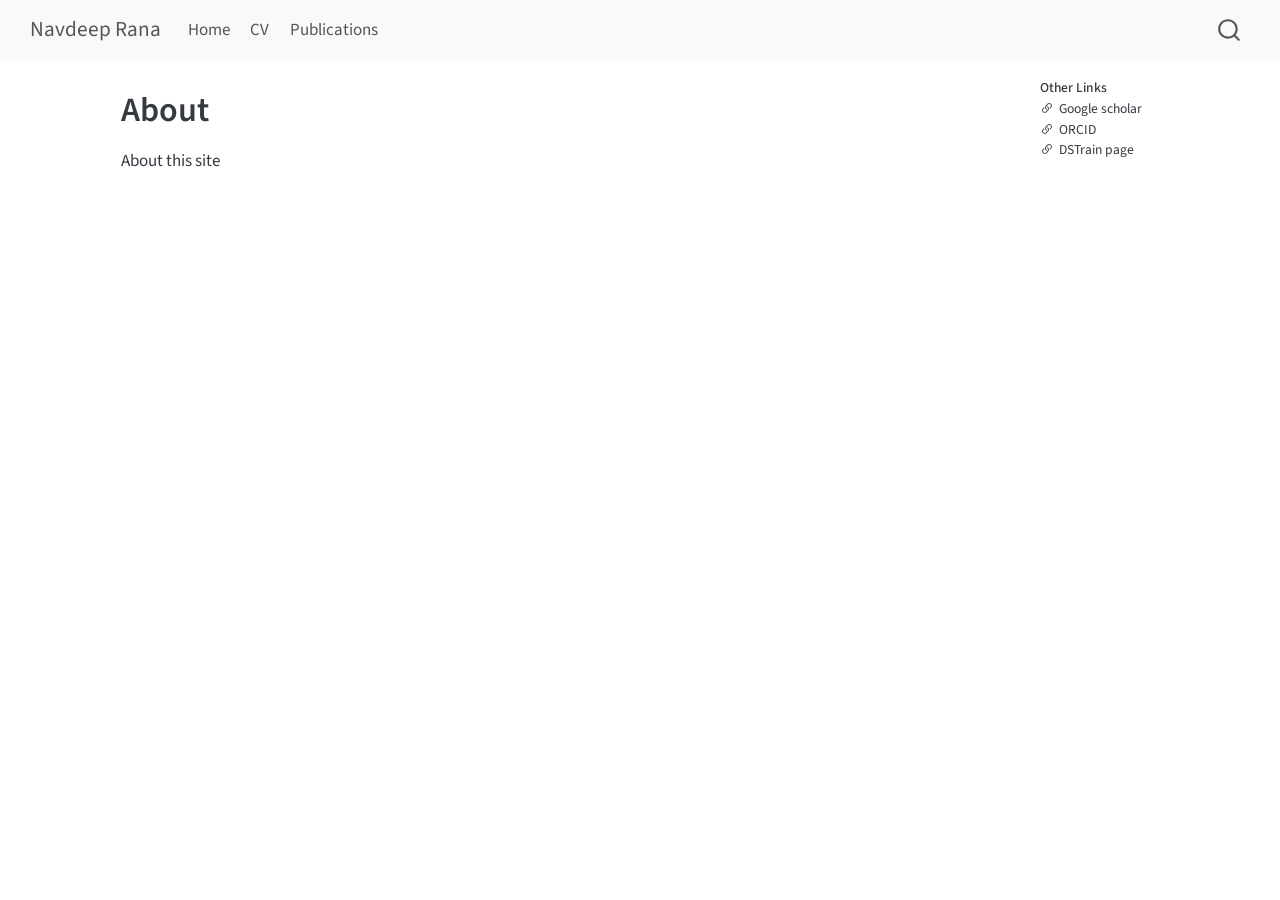
<file: about.html>
<!DOCTYPE html>
<html xmlns="http://www.w3.org/1999/xhtml" lang="en" xml:lang="en"><head>

<meta charset="utf-8">
<meta name="generator" content="quarto-1.9.37">

<meta name="viewport" content="width=device-width, initial-scale=1.0, user-scalable=yes">


<title>About – Navdeep Rana</title>
<style>
/* Default styles provided by pandoc.
** See https://pandoc.org/MANUAL.html#variables-for-html for config info.
*/
code{white-space: pre-wrap;}
span.smallcaps{font-variant: small-caps;}
div.columns{display: flex; gap: min(4vw, 1.5em);}
div.column{flex: auto; overflow-x: auto;}
div.hanging-indent{margin-left: 1.5em; text-indent: -1.5em;}
ul.task-list{list-style: none;}
ul.task-list li input[type="checkbox"] {
  width: 0.8em;
  margin: 0 0.8em 0.2em -1em; /* quarto-specific, see https://github.com/quarto-dev/quarto-cli/issues/4556 */ 
  vertical-align: middle;
}
</style>


<script src="site_libs/quarto-nav/quarto-nav.js"></script>
<script src="site_libs/quarto-nav/headroom.min.js"></script>
<script src="site_libs/clipboard/clipboard.min.js"></script>
<script src="site_libs/quarto-search/autocomplete.umd.js"></script>
<script src="site_libs/quarto-search/fuse.min.js"></script>
<script src="site_libs/quarto-search/quarto-search.js"></script>
<meta name="quarto:offset" content="./">
<script src="site_libs/quarto-html/quarto.js" type="module"></script>
<script src="site_libs/quarto-html/tabsets/tabsets.js" type="module"></script>
<script src="site_libs/quarto-html/popper.min.js"></script>
<script src="site_libs/quarto-html/tippy.umd.min.js"></script>
<script src="site_libs/quarto-html/anchor.min.js"></script>
<link href="site_libs/quarto-html/tippy.css" rel="stylesheet">
<link href="site_libs/quarto-html/quarto-syntax-highlighting-7f8f88aac4f3542376d5c11b86a4c14d.css" rel="stylesheet" id="quarto-text-highlighting-styles">
<script src="site_libs/bootstrap/bootstrap.min.js"></script>
<link href="site_libs/bootstrap/bootstrap-icons.css" rel="stylesheet">
<link href="site_libs/bootstrap/bootstrap-1cdd5d6473e443cb970a28a90420e2fe.min.css" rel="stylesheet" append-hash="true" id="quarto-bootstrap" data-mode="light">
<script id="quarto-search-options" type="application/json">{
  "location": "navbar",
  "copy-button": false,
  "collapse-after": 3,
  "panel-placement": "end",
  "type": "overlay",
  "limit": 50,
  "keyboard-shortcut": [
    "f",
    "/",
    "s"
  ],
  "show-item-context": false,
  "language": {
    "search-no-results-text": "No results",
    "search-matching-documents-text": "matching documents",
    "search-copy-link-title": "Copy link to search",
    "search-hide-matches-text": "Hide additional matches",
    "search-more-match-text": "more match in this document",
    "search-more-matches-text": "more matches in this document",
    "search-clear-button-title": "Clear",
    "search-text-placeholder": "",
    "search-detached-cancel-button-title": "Cancel",
    "search-submit-button-title": "Submit",
    "search-label": "Search"
  }
}</script>


<link rel="stylesheet" href="styles.css">
</head>

<body class="nav-fixed quarto-light">

<div id="quarto-search-results"></div>
  <header id="quarto-header" class="headroom fixed-top">
    <nav class="navbar navbar-expand-lg " data-bs-theme="dark">
      <div class="navbar-container container-fluid">
      <div class="navbar-brand-container mx-auto">
    <a class="navbar-brand" href="./index.html">
    <span class="navbar-title">Navdeep Rana</span>
    </a>
  </div>
            <div id="quarto-search" class="" title="Search"></div>
          <button class="navbar-toggler" type="button" data-bs-toggle="collapse" data-bs-target="#navbarCollapse" aria-controls="navbarCollapse" role="menu" aria-expanded="false" aria-label="Toggle navigation" onclick="if (window.quartoToggleHeadroom) { window.quartoToggleHeadroom(); }">
  <span class="navbar-toggler-icon"></span>
</button>
          <div class="collapse navbar-collapse" id="navbarCollapse">
            <ul class="navbar-nav navbar-nav-scroll me-auto">
  <li class="nav-item">
    <a class="nav-link" href="./index.html"> 
<span class="menu-text">Home</span></a>
  </li>  
  <li class="nav-item">
    <a class="nav-link" href="./cv.html"> 
<span class="menu-text">CV</span></a>
  </li>  
  <li class="nav-item">
    <a class="nav-link" href="./publications.html"> 
<span class="menu-text">Publications</span></a>
  </li>  
</ul>
          </div> <!-- /navcollapse -->
            <div class="quarto-navbar-tools">
</div>
      </div> <!-- /container-fluid -->
    </nav>
</header>
<!-- content -->
<div id="quarto-content" class="quarto-container page-columns page-rows-contents page-layout-article page-navbar">
<!-- sidebar -->
<!-- margin-sidebar -->
    <div id="quarto-margin-sidebar" class="sidebar margin-sidebar">
        
    <div class="quarto-other-links"><h2>Other Links</h2><ul><li><a href="https://scholar.google.com/citations?user=0kxzpUUAAAAJ"><i class="bi bi-link-45deg"></i>Google scholar</a></li><li><a href="https://orcid.org/0000-0002-4432-3982"><i class="bi bi-link-45deg"></i>ORCID</a></li><li><a href="https://www.uio.no/dscience/english/dstrain/postdoctoral-fellows-call2/navdeep-rana.html"><i class="bi bi-link-45deg"></i>DSTrain page</a></li></ul></div></div>
<!-- main -->
<main class="content" id="quarto-document-content">

<header id="title-block-header" class="quarto-title-block default">
<div class="quarto-title">
<h1 class="title">About</h1>
</div>



<div class="quarto-title-meta">

    
  
    
  </div>
  


</header>


<p>About this site</p>



</main> <!-- /main -->
<script id="quarto-html-after-body" type="application/javascript">
  window.document.addEventListener("DOMContentLoaded", function (event) {
    const icon = "";
    const anchorJS = new window.AnchorJS();
    anchorJS.options = {
      placement: 'right',
      icon: icon
    };
    anchorJS.add('.anchored');
    const isCodeAnnotation = (el) => {
      for (const clz of el.classList) {
        if (clz.startsWith('code-annotation-')) {                     
          return true;
        }
      }
      return false;
    }
    const onCopySuccess = function(e) {
      // button target
      const button = e.trigger;
      // don't keep focus
      button.blur();
      // flash "checked"
      button.classList.add('code-copy-button-checked');
      var currentTitle = button.getAttribute("title");
      button.setAttribute("title", "Copied!");
      let tooltip;
      if (window.bootstrap) {
        button.setAttribute("data-bs-toggle", "tooltip");
        button.setAttribute("data-bs-placement", "left");
        button.setAttribute("data-bs-title", "Copied!");
        tooltip = new bootstrap.Tooltip(button, 
          { trigger: "manual", 
            customClass: "code-copy-button-tooltip",
            offset: [0, -8]});
        tooltip.show();    
      }
      setTimeout(function() {
        if (tooltip) {
          tooltip.hide();
          button.removeAttribute("data-bs-title");
          button.removeAttribute("data-bs-toggle");
          button.removeAttribute("data-bs-placement");
        }
        button.setAttribute("title", currentTitle);
        button.classList.remove('code-copy-button-checked');
      }, 1000);
      // clear code selection
      e.clearSelection();
    }
    const getTextToCopy = function(trigger) {
      const outerScaffold = trigger.parentElement.cloneNode(true);
      const codeEl = outerScaffold.querySelector('code');
      for (const childEl of codeEl.children) {
        if (isCodeAnnotation(childEl)) {
          childEl.remove();
        }
      }
      return codeEl.innerText;
    }
    const clipboard = new window.ClipboardJS('.code-copy-button:not([data-in-quarto-modal])', {
      text: getTextToCopy
    });
    clipboard.on('success', onCopySuccess);
    if (window.document.getElementById('quarto-embedded-source-code-modal')) {
      const clipboardModal = new window.ClipboardJS('.code-copy-button[data-in-quarto-modal]', {
        text: getTextToCopy,
        container: window.document.getElementById('quarto-embedded-source-code-modal')
      });
      clipboardModal.on('success', onCopySuccess);
    }
      var localhostRegex = new RegExp(/^(?:http|https):\/\/localhost\:?[0-9]*\//);
      var mailtoRegex = new RegExp(/^mailto:/);
        var filterRegex = new RegExp("https:\/\/navdeeprana\.github\.io\/");
      var isInternal = (href) => {
          return filterRegex.test(href) || localhostRegex.test(href) || mailtoRegex.test(href);
      }
      // Inspect non-navigation links and adorn them if external
     var links = window.document.querySelectorAll('a[href]:not(.nav-link):not(.navbar-brand):not(.toc-action):not(.sidebar-link):not(.sidebar-item-toggle):not(.pagination-link):not(.no-external):not([aria-hidden]):not(.dropdown-item):not(.quarto-navigation-tool):not(.about-link)');
      for (var i=0; i<links.length; i++) {
        const link = links[i];
        if (!isInternal(link.href)) {
          // undo the damage that might have been done by quarto-nav.js in the case of
          // links that we want to consider external
          if (link.dataset.originalHref !== undefined) {
            link.href = link.dataset.originalHref;
          }
        }
      }
    function tippyHover(el, contentFn, onTriggerFn, onUntriggerFn) {
      const config = {
        allowHTML: true,
        maxWidth: 500,
        delay: 100,
        arrow: false,
        appendTo: function(el) {
            return el.parentElement;
        },
        interactive: true,
        interactiveBorder: 10,
        theme: 'quarto',
        placement: 'bottom-start',
      };
      if (contentFn) {
        config.content = contentFn;
      }
      if (onTriggerFn) {
        config.onTrigger = onTriggerFn;
      }
      if (onUntriggerFn) {
        config.onUntrigger = onUntriggerFn;
      }
      window.tippy(el, config); 
    }
    const noterefs = window.document.querySelectorAll('a[role="doc-noteref"]');
    for (var i=0; i<noterefs.length; i++) {
      const ref = noterefs[i];
      tippyHover(ref, function() {
        // use id or data attribute instead here
        let href = ref.getAttribute('data-footnote-href') || ref.getAttribute('href');
        try { href = new URL(href).hash; } catch {}
        const id = href.replace(/^#\/?/, "");
        const note = window.document.getElementById(id);
        if (note) {
          return note.innerHTML;
        } else {
          return "";
        }
      });
    }
    const xrefs = window.document.querySelectorAll('a.quarto-xref');
    const processXRef = (id, note) => {
      // Strip column container classes
      const stripColumnClz = (el) => {
        el.classList.remove("page-full", "page-columns");
        if (el.children) {
          for (const child of el.children) {
            stripColumnClz(child);
          }
        }
      }
      stripColumnClz(note)
      if (id === null || id.startsWith('sec-')) {
        // Special case sections, only their first couple elements
        const container = document.createElement("div");
        if (note.children && note.children.length > 2) {
          container.appendChild(note.children[0].cloneNode(true));
          for (let i = 1; i < note.children.length; i++) {
            const child = note.children[i];
            if (child.tagName === "P" && child.innerText === "") {
              continue;
            } else {
              container.appendChild(child.cloneNode(true));
              break;
            }
          }
          if (window.Quarto?.typesetMath) {
            window.Quarto.typesetMath(container);
          }
          return container.innerHTML
        } else {
          if (window.Quarto?.typesetMath) {
            window.Quarto.typesetMath(note);
          }
          return note.innerHTML;
        }
      } else {
        // Remove any anchor links if they are present
        const anchorLink = note.querySelector('a.anchorjs-link');
        if (anchorLink) {
          anchorLink.remove();
        }
        if (window.Quarto?.typesetMath) {
          window.Quarto.typesetMath(note);
        }
        if (note.classList.contains("callout")) {
          return note.outerHTML;
        } else {
          return note.innerHTML;
        }
      }
    }
    for (var i=0; i<xrefs.length; i++) {
      const xref = xrefs[i];
      tippyHover(xref, undefined, function(instance) {
        instance.disable();
        let url = xref.getAttribute('href');
        let hash = undefined; 
        if (url.startsWith('#')) {
          hash = url;
        } else {
          try { hash = new URL(url).hash; } catch {}
        }
        if (hash) {
          const id = hash.replace(/^#\/?/, "");
          const note = window.document.getElementById(id);
          if (note !== null) {
            try {
              const html = processXRef(id, note.cloneNode(true));
              instance.setContent(html);
            } finally {
              instance.enable();
              instance.show();
            }
          } else {
            // See if we can fetch this
            fetch(url.split('#')[0])
            .then(res => res.text())
            .then(html => {
              const parser = new DOMParser();
              const htmlDoc = parser.parseFromString(html, "text/html");
              const note = htmlDoc.getElementById(id);
              if (note !== null) {
                const html = processXRef(id, note);
                instance.setContent(html);
              } 
            }).finally(() => {
              instance.enable();
              instance.show();
            });
          }
        } else {
          // See if we can fetch a full url (with no hash to target)
          // This is a special case and we should probably do some content thinning / targeting
          fetch(url)
          .then(res => res.text())
          .then(html => {
            const parser = new DOMParser();
            const htmlDoc = parser.parseFromString(html, "text/html");
            const note = htmlDoc.querySelector('main.content');
            if (note !== null) {
              // This should only happen for chapter cross references
              // (since there is no id in the URL)
              // remove the first header
              if (note.children.length > 0 && note.children[0].tagName === "HEADER") {
                note.children[0].remove();
              }
              const html = processXRef(null, note);
              instance.setContent(html);
            } 
          }).finally(() => {
            instance.enable();
            instance.show();
          });
        }
      }, function(instance) {
      });
    }
        let selectedAnnoteEl;
        const selectorForAnnotation = ( cell, annotation) => {
          let cellAttr = 'data-code-cell="' + cell + '"';
          let lineAttr = 'data-code-annotation="' +  annotation + '"';
          const selector = 'span[' + cellAttr + '][' + lineAttr + ']';
          return selector;
        }
        const selectCodeLines = (annoteEl) => {
          const doc = window.document;
          const targetCell = annoteEl.getAttribute("data-target-cell");
          const targetAnnotation = annoteEl.getAttribute("data-target-annotation");
          const annoteSpan = window.document.querySelector(selectorForAnnotation(targetCell, targetAnnotation));
          const lines = annoteSpan.getAttribute("data-code-lines").split(",");
          const lineIds = lines.map((line) => {
            return targetCell + "-" + line;
          })
          let top = null;
          let height = null;
          let parent = null;
          if (lineIds.length > 0) {
              //compute the position of the single el (top and bottom and make a div)
              const el = window.document.getElementById(lineIds[0]);
              top = el.offsetTop;
              height = el.offsetHeight;
              parent = el.parentElement.parentElement;
            if (lineIds.length > 1) {
              const lastEl = window.document.getElementById(lineIds[lineIds.length - 1]);
              const bottom = lastEl.offsetTop + lastEl.offsetHeight;
              height = bottom - top;
            }
            if (top !== null && height !== null && parent !== null) {
              // cook up a div (if necessary) and position it 
              let div = window.document.getElementById("code-annotation-line-highlight");
              if (div === null) {
                div = window.document.createElement("div");
                div.setAttribute("id", "code-annotation-line-highlight");
                div.style.position = 'absolute';
                parent.appendChild(div);
              }
              div.style.top = top - 2 + "px";
              div.style.height = height + 4 + "px";
              div.style.left = 0;
              let gutterDiv = window.document.getElementById("code-annotation-line-highlight-gutter");
              if (gutterDiv === null) {
                gutterDiv = window.document.createElement("div");
                gutterDiv.setAttribute("id", "code-annotation-line-highlight-gutter");
                gutterDiv.style.position = 'absolute';
                const codeCell = window.document.getElementById(targetCell);
                const gutter = codeCell.querySelector('.code-annotation-gutter');
                gutter.appendChild(gutterDiv);
              }
              gutterDiv.style.top = top - 2 + "px";
              gutterDiv.style.height = height + 4 + "px";
            }
            selectedAnnoteEl = annoteEl;
          }
        };
        const unselectCodeLines = () => {
          const elementsIds = ["code-annotation-line-highlight", "code-annotation-line-highlight-gutter"];
          elementsIds.forEach((elId) => {
            const div = window.document.getElementById(elId);
            if (div) {
              div.remove();
            }
          });
          selectedAnnoteEl = undefined;
        };
          // Handle positioning of the toggle
      window.addEventListener(
        "resize",
        throttle(() => {
          elRect = undefined;
          if (selectedAnnoteEl) {
            selectCodeLines(selectedAnnoteEl);
          }
        }, 10)
      );
      function throttle(fn, ms) {
      let throttle = false;
      let timer;
        return (...args) => {
          if(!throttle) { // first call gets through
              fn.apply(this, args);
              throttle = true;
          } else { // all the others get throttled
              if(timer) clearTimeout(timer); // cancel #2
              timer = setTimeout(() => {
                fn.apply(this, args);
                timer = throttle = false;
              }, ms);
          }
        };
      }
        // Attach click handler to the DT
        const annoteDls = window.document.querySelectorAll('dt[data-target-cell]');
        for (const annoteDlNode of annoteDls) {
          annoteDlNode.addEventListener('click', (event) => {
            const clickedEl = event.target;
            if (clickedEl !== selectedAnnoteEl) {
              unselectCodeLines();
              const activeEl = window.document.querySelector('dt[data-target-cell].code-annotation-active');
              if (activeEl) {
                activeEl.classList.remove('code-annotation-active');
              }
              selectCodeLines(clickedEl);
              clickedEl.classList.add('code-annotation-active');
            } else {
              // Unselect the line
              unselectCodeLines();
              clickedEl.classList.remove('code-annotation-active');
            }
          });
        }
    const findCites = (el) => {
      const parentEl = el.parentElement;
      if (parentEl) {
        const cites = parentEl.dataset.cites;
        if (cites) {
          return {
            el,
            cites: cites.split(' ')
          };
        } else {
          return findCites(el.parentElement)
        }
      } else {
        return undefined;
      }
    };
    var bibliorefs = window.document.querySelectorAll('a[role="doc-biblioref"]');
    for (var i=0; i<bibliorefs.length; i++) {
      const ref = bibliorefs[i];
      const citeInfo = findCites(ref);
      if (citeInfo) {
        tippyHover(citeInfo.el, function() {
          var popup = window.document.createElement('div');
          citeInfo.cites.forEach(function(cite) {
            var citeDiv = window.document.createElement('div');
            citeDiv.classList.add('hanging-indent');
            citeDiv.classList.add('csl-entry');
            var biblioDiv = window.document.getElementById('ref-' + cite);
            if (biblioDiv) {
              citeDiv.innerHTML = biblioDiv.innerHTML;
            }
            popup.appendChild(citeDiv);
          });
          return popup.innerHTML;
        });
      }
    }
  });
  </script>
</div> <!-- /content -->




</body></html>
</file>
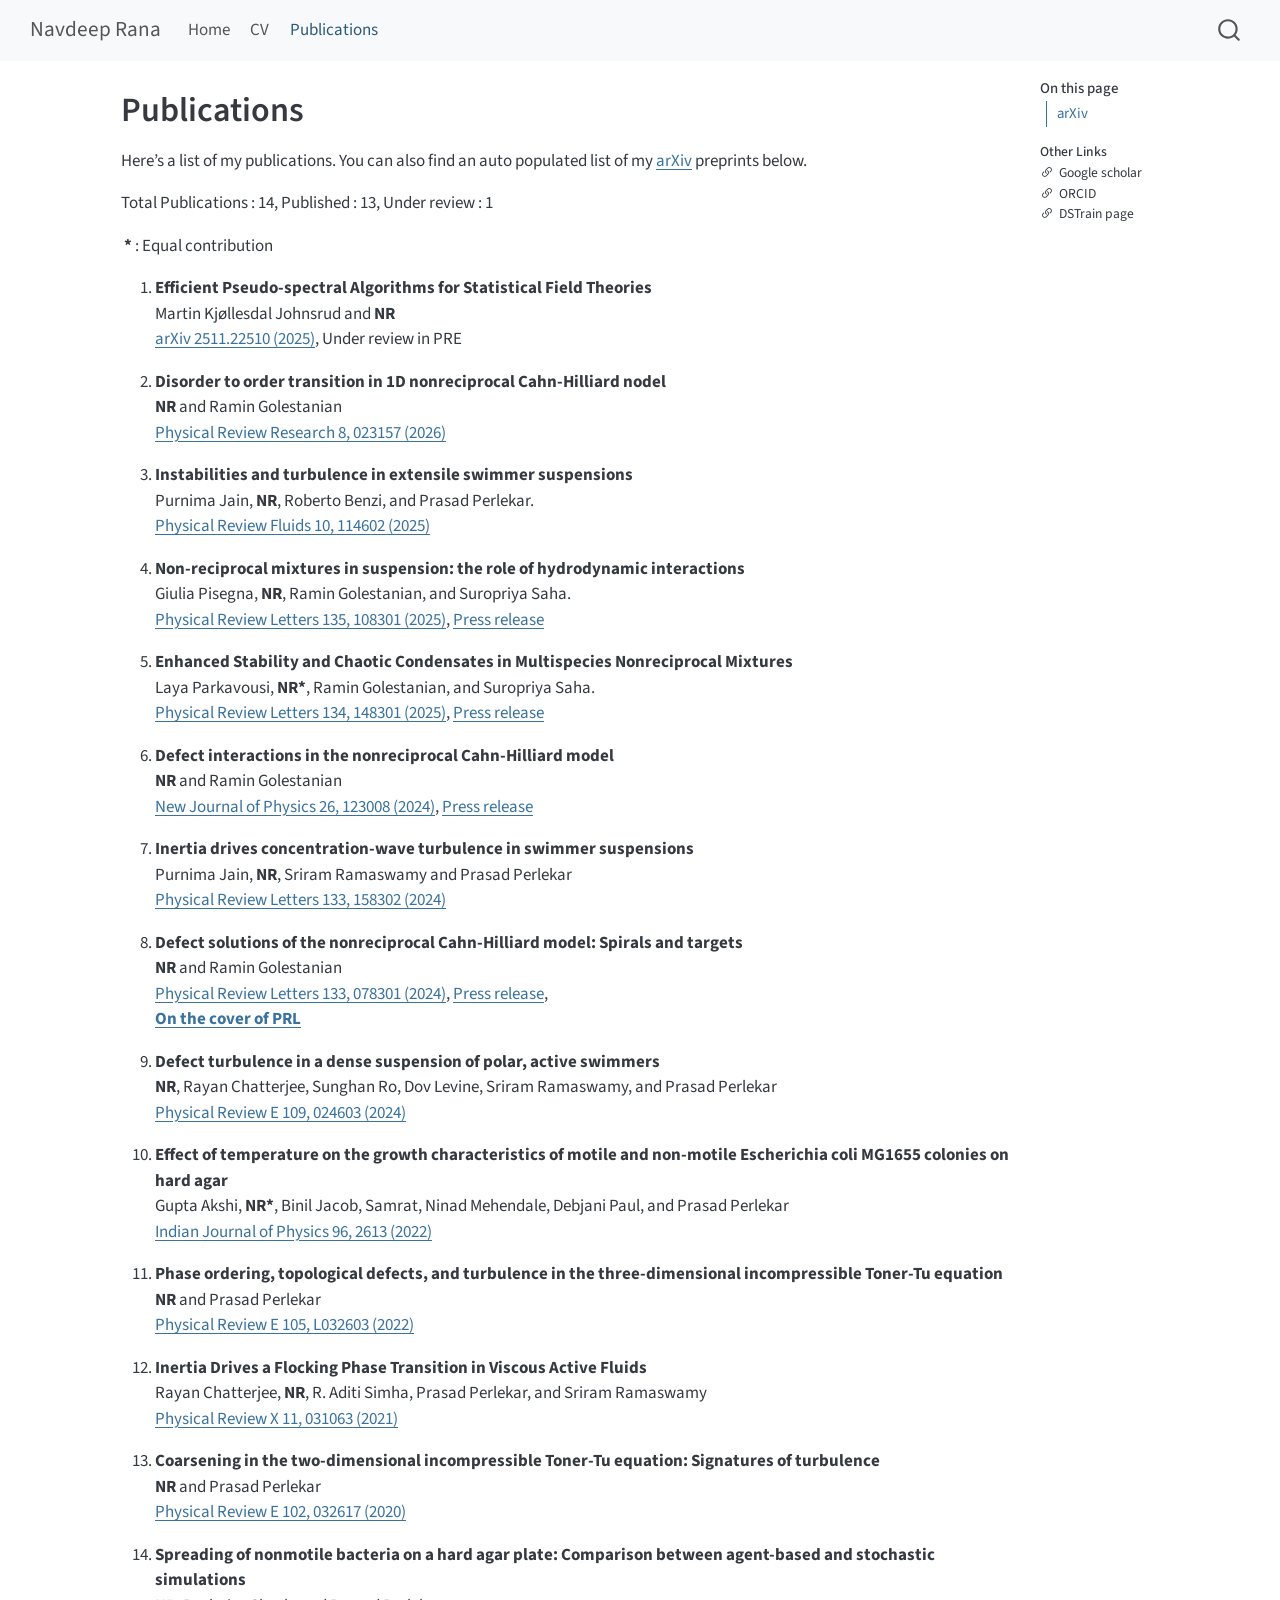
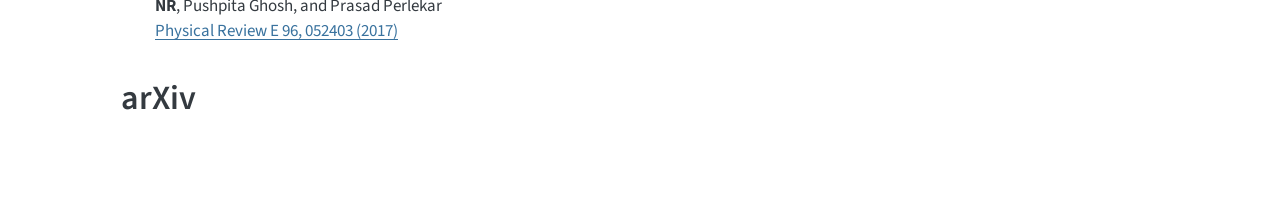
<file: publications.html>
<!DOCTYPE html>
<html xmlns="http://www.w3.org/1999/xhtml" lang="en" xml:lang="en"><head>

<meta charset="utf-8">
<meta name="generator" content="quarto-1.9.37">

<meta name="viewport" content="width=device-width, initial-scale=1.0, user-scalable=yes">


<title>Publications – Navdeep Rana</title>
<style>
/* Default styles provided by pandoc.
** See https://pandoc.org/MANUAL.html#variables-for-html for config info.
*/
code{white-space: pre-wrap;}
span.smallcaps{font-variant: small-caps;}
div.columns{display: flex; gap: min(4vw, 1.5em);}
div.column{flex: auto; overflow-x: auto;}
div.hanging-indent{margin-left: 1.5em; text-indent: -1.5em;}
ul.task-list{list-style: none;}
ul.task-list li input[type="checkbox"] {
  width: 0.8em;
  margin: 0 0.8em 0.2em -1em; /* quarto-specific, see https://github.com/quarto-dev/quarto-cli/issues/4556 */ 
  vertical-align: middle;
}
</style>


<script src="site_libs/quarto-nav/quarto-nav.js"></script>
<script src="site_libs/quarto-nav/headroom.min.js"></script>
<script src="site_libs/clipboard/clipboard.min.js"></script>
<script src="site_libs/quarto-search/autocomplete.umd.js"></script>
<script src="site_libs/quarto-search/fuse.min.js"></script>
<script src="site_libs/quarto-search/quarto-search.js"></script>
<meta name="quarto:offset" content="./">
<script src="site_libs/quarto-html/quarto.js" type="module"></script>
<script src="site_libs/quarto-html/tabsets/tabsets.js" type="module"></script>
<script src="site_libs/quarto-html/popper.min.js"></script>
<script src="site_libs/quarto-html/tippy.umd.min.js"></script>
<script src="site_libs/quarto-html/anchor.min.js"></script>
<link href="site_libs/quarto-html/tippy.css" rel="stylesheet">
<link href="site_libs/quarto-html/quarto-syntax-highlighting-7f8f88aac4f3542376d5c11b86a4c14d.css" rel="stylesheet" id="quarto-text-highlighting-styles">
<script src="site_libs/bootstrap/bootstrap.min.js"></script>
<link href="site_libs/bootstrap/bootstrap-icons.css" rel="stylesheet">
<link href="site_libs/bootstrap/bootstrap-1cdd5d6473e443cb970a28a90420e2fe.min.css" rel="stylesheet" append-hash="true" id="quarto-bootstrap" data-mode="light">
<script id="quarto-search-options" type="application/json">{
  "location": "navbar",
  "copy-button": false,
  "collapse-after": 3,
  "panel-placement": "end",
  "type": "overlay",
  "limit": 50,
  "keyboard-shortcut": [
    "f",
    "/",
    "s"
  ],
  "show-item-context": false,
  "language": {
    "search-no-results-text": "No results",
    "search-matching-documents-text": "matching documents",
    "search-copy-link-title": "Copy link to search",
    "search-hide-matches-text": "Hide additional matches",
    "search-more-match-text": "more match in this document",
    "search-more-matches-text": "more matches in this document",
    "search-clear-button-title": "Clear",
    "search-text-placeholder": "",
    "search-detached-cancel-button-title": "Cancel",
    "search-submit-button-title": "Submit",
    "search-label": "Search"
  }
}</script>


<link rel="stylesheet" href="styles.css">
</head>

<body class="nav-fixed quarto-light">

<div id="quarto-search-results"></div>
  <header id="quarto-header" class="headroom fixed-top">
    <nav class="navbar navbar-expand-lg " data-bs-theme="dark">
      <div class="navbar-container container-fluid">
      <div class="navbar-brand-container mx-auto">
    <a class="navbar-brand" href="./index.html">
    <span class="navbar-title">Navdeep Rana</span>
    </a>
  </div>
            <div id="quarto-search" class="" title="Search"></div>
          <button class="navbar-toggler" type="button" data-bs-toggle="collapse" data-bs-target="#navbarCollapse" aria-controls="navbarCollapse" role="menu" aria-expanded="false" aria-label="Toggle navigation" onclick="if (window.quartoToggleHeadroom) { window.quartoToggleHeadroom(); }">
  <span class="navbar-toggler-icon"></span>
</button>
          <div class="collapse navbar-collapse" id="navbarCollapse">
            <ul class="navbar-nav navbar-nav-scroll me-auto">
  <li class="nav-item">
    <a class="nav-link" href="./index.html"> 
<span class="menu-text">Home</span></a>
  </li>  
  <li class="nav-item">
    <a class="nav-link" href="./cv.html"> 
<span class="menu-text">CV</span></a>
  </li>  
  <li class="nav-item">
    <a class="nav-link active" href="./publications.html" aria-current="page"> 
<span class="menu-text">Publications</span></a>
  </li>  
</ul>
          </div> <!-- /navcollapse -->
            <div class="quarto-navbar-tools">
</div>
      </div> <!-- /container-fluid -->
    </nav>
</header>
<!-- content -->
<div id="quarto-content" class="quarto-container page-columns page-rows-contents page-layout-article page-navbar">
<!-- sidebar -->
<!-- margin-sidebar -->
    <div id="quarto-margin-sidebar" class="sidebar margin-sidebar">
        <nav id="TOC" role="doc-toc" class="toc-active">
    <h2 id="toc-title">On this page</h2>
   
  <ul>
  <li><a href="#sec-arxiv" id="toc-sec-arxiv" class="nav-link active" data-scroll-target="#sec-arxiv">arXiv</a></li>
  </ul>
<div class="quarto-other-links"><h2>Other Links</h2><ul><li><a href="https://scholar.google.com/citations?user=0kxzpUUAAAAJ"><i class="bi bi-link-45deg"></i>Google scholar</a></li><li><a href="https://orcid.org/0000-0002-4432-3982"><i class="bi bi-link-45deg"></i>ORCID</a></li><li><a href="https://www.uio.no/dscience/english/dstrain/postdoctoral-fellows-call2/navdeep-rana.html"><i class="bi bi-link-45deg"></i>DSTrain page</a></li></ul></div></nav>
    </div>
<!-- main -->
<main class="content" id="quarto-document-content">

<header id="title-block-header" class="quarto-title-block default">
<div class="quarto-title">
<h1 class="title">Publications</h1>
</div>



<div class="quarto-title-meta">

    
  
    
  </div>
  


</header>


<p>Here’s a list of my publications. You can also find an auto populated list of my <a href="./publications.html#sec-arxiv">arXiv</a> preprints below.</p>
<p>Total Publications : 14, Published : 13, Under review : 1</p>
<p>&nbsp;<strong>*</strong> : Equal contribution</p>
<ol class="example" type="1">
<li><p><strong>Efficient Pseudo-spectral Algorithms for Statistical Field Theories</strong><br>
Martin Kjøllesdal Johnsrud and <strong>NR</strong><br>
<a href="https://arxiv.org/abs/2511.22510">arXiv 2511.22510 (2025)</a>, Under review in PRE</p></li>
<li><p><strong>Disorder to order transition in 1D nonreciprocal Cahn-Hilliard nodel</strong><br>
<strong>NR</strong> and Ramin Golestanian<br>
<a href="https://doi.org/10.1103/6n94-yyvn">Physical Review Research 8, 023157 (2026)</a></p></li>
<li><p><strong>Instabilities and turbulence in extensile swimmer suspensions</strong><br>
Purnima Jain, <strong>NR</strong>, Roberto Benzi, and Prasad Perlekar.<br>
<a href="https://doi.org/10.1103/32td-zfcn">Physical Review Fluids 10, 114602 (2025)</a></p></li>
<li><p><strong>Non-reciprocal mixtures in suspension: the role of hydrodynamic interactions</strong><br>
Giulia Pisegna, <strong>NR</strong>, Ramin Golestanian, and Suropriya Saha.<br>
<a href="https://doi.org/10.1103/gbg1-lwwt">Physical Review Letters 135, 108301 (2025)</a>, <a href="https://www.ds.mpg.de/4102697/251105_collective_motion?c=148862">Press release</a></p></li>
<li><p><strong>Enhanced Stability and Chaotic Condensates in Multispecies Nonreciprocal Mixtures</strong><br>
Laya Parkavousi, <strong>NR*</strong>, Ramin Golestanian, and Suropriya Saha.<br>
<a href="https://doi.org/10.1103/PhysRevLett.134.148301">Physical Review Letters 134, 148301 (2025)</a>, <a href="https://www.ds.mpg.de/4080176/250422_Saha_non-reciprocal?c=148862">Press release</a></p></li>
<li><p><strong>Defect interactions in the nonreciprocal Cahn-Hilliard model</strong><br>
<strong>NR</strong> and Ramin Golestanian<br>
<a href="https://doi.org/10.1088/1367-2630/ad9859">New Journal of Physics 26, 123008 (2024)</a>, <a href="https://www.ds.mpg.de/4075605/241212_spirals?c=148862">Press release</a></p></li>
<li><p><strong>Inertia drives concentration-wave turbulence in swimmer suspensions</strong><br>
Purnima Jain, <strong>NR</strong>, Sriram Ramaswamy and Prasad Perlekar<br>
<a href="https://doi.org/10.1103/PhysRevLett.133.158302">Physical Review Letters 133, 158302 (2024)</a></p></li>
<li><p><strong>Defect solutions of the nonreciprocal Cahn-Hilliard model: Spirals and targets</strong><br>
<strong>NR</strong> and Ramin Golestanian<br>
<a href="https://doi.org/10.1103/PhysRevLett.133.078301">Physical Review Letters 133, 078301 (2024)</a>, <a href="https://www.ds.mpg.de/4075605/241212_spirals?c=148862">Press release</a>,<br>
<a href="https://journals.aps.org/prl/covers/133/7"><strong>On the cover of PRL</strong></a></p></li>
<li><p><strong>Defect turbulence in a dense suspension of polar, active swimmers</strong><br>
<strong>NR</strong>, Rayan Chatterjee, Sunghan Ro, Dov Levine, Sriram Ramaswamy, and Prasad Perlekar<br>
<a href="https://doi.org/10.1103/PhysRevE.109.024603">Physical Review E 109, 024603 (2024)</a></p></li>
<li><p><strong>Effect of temperature on the growth characteristics of motile and non-motile Escherichia coli MG1655 colonies on hard agar</strong><br>
Gupta Akshi, <strong>NR*</strong>, Binil Jacob, Samrat, Ninad Mehendale, Debjani Paul, and Prasad Perlekar<br>
<a href="https://doi.org/10.1007/s12648-022-02370-8">Indian Journal of Physics 96, 2613 (2022)</a></p></li>
<li><p><strong>Phase ordering, topological defects, and turbulence in the three-dimensional incompressible Toner-Tu equation</strong><br>
<strong>NR</strong> and Prasad Perlekar<br>
<a href="https://doi.org/10.1103/PhysRevE.105.L032603">Physical Review E 105, L032603 (2022)</a></p></li>
<li><p><strong>Inertia Drives a Flocking Phase Transition in Viscous Active Fluids</strong><br>
Rayan Chatterjee, <strong>NR</strong>, R. Aditi Simha, Prasad Perlekar, and Sriram Ramaswamy<br>
<a href="http://doi.org/10.1103/PhysRevX.11.031063">Physical Review X 11, 031063 (2021)</a></p></li>
<li><p><strong>Coarsening in the two-dimensional incompressible Toner-Tu equation: Signatures of turbulence</strong><br>
<strong>NR</strong> and Prasad Perlekar<br>
<a href="http://doi.org/10.1103/PhysRevE.102.032617">Physical Review E 102, 032617 (2020)</a></p></li>
<li><p><strong>Spreading of nonmotile bacteria on a hard agar plate: Comparison between agent-based and stochastic simulations</strong><br>
<strong>NR</strong>, Pushpita Ghosh, and Prasad Perlekar<br>
<a href="http://doi.org/10.1103/PhysRevE.96.052403">Physical Review E 96, 052403 (2017)</a></p></li>
</ol>
<section id="sec-arxiv" class="level1">
<h1>arXiv</h1>
<div id="arxivfeed">

</div>
<script type="text/javascript">
var arxiv_format = "arxiv";
var arxiv_authorid = "0000-0002-4432-3982";
var arxiv_max_entries = 0;
var arxiv_includeSubjects = 0;
var arxiv_includeSummary = 1;
var arxiv_includeTitle = 0;
var arxiv_includeComments = 0;
var arxiv_includeJournalRef = 0;
var arxiv_includeJournalDOI = 1;
</script>
<script type="text/javascript" src="https://arxiv.org/js/myarticles.js"></script>


</section>

</main> <!-- /main -->
<script id="quarto-html-after-body" type="application/javascript">
  window.document.addEventListener("DOMContentLoaded", function (event) {
    const icon = "";
    const anchorJS = new window.AnchorJS();
    anchorJS.options = {
      placement: 'right',
      icon: icon
    };
    anchorJS.add('.anchored');
    const isCodeAnnotation = (el) => {
      for (const clz of el.classList) {
        if (clz.startsWith('code-annotation-')) {                     
          return true;
        }
      }
      return false;
    }
    const onCopySuccess = function(e) {
      // button target
      const button = e.trigger;
      // don't keep focus
      button.blur();
      // flash "checked"
      button.classList.add('code-copy-button-checked');
      var currentTitle = button.getAttribute("title");
      button.setAttribute("title", "Copied!");
      let tooltip;
      if (window.bootstrap) {
        button.setAttribute("data-bs-toggle", "tooltip");
        button.setAttribute("data-bs-placement", "left");
        button.setAttribute("data-bs-title", "Copied!");
        tooltip = new bootstrap.Tooltip(button, 
          { trigger: "manual", 
            customClass: "code-copy-button-tooltip",
            offset: [0, -8]});
        tooltip.show();    
      }
      setTimeout(function() {
        if (tooltip) {
          tooltip.hide();
          button.removeAttribute("data-bs-title");
          button.removeAttribute("data-bs-toggle");
          button.removeAttribute("data-bs-placement");
        }
        button.setAttribute("title", currentTitle);
        button.classList.remove('code-copy-button-checked');
      }, 1000);
      // clear code selection
      e.clearSelection();
    }
    const getTextToCopy = function(trigger) {
      const outerScaffold = trigger.parentElement.cloneNode(true);
      const codeEl = outerScaffold.querySelector('code');
      for (const childEl of codeEl.children) {
        if (isCodeAnnotation(childEl)) {
          childEl.remove();
        }
      }
      return codeEl.innerText;
    }
    const clipboard = new window.ClipboardJS('.code-copy-button:not([data-in-quarto-modal])', {
      text: getTextToCopy
    });
    clipboard.on('success', onCopySuccess);
    if (window.document.getElementById('quarto-embedded-source-code-modal')) {
      const clipboardModal = new window.ClipboardJS('.code-copy-button[data-in-quarto-modal]', {
        text: getTextToCopy,
        container: window.document.getElementById('quarto-embedded-source-code-modal')
      });
      clipboardModal.on('success', onCopySuccess);
    }
      var localhostRegex = new RegExp(/^(?:http|https):\/\/localhost\:?[0-9]*\//);
      var mailtoRegex = new RegExp(/^mailto:/);
        var filterRegex = new RegExp("https:\/\/navdeeprana\.github\.io\/");
      var isInternal = (href) => {
          return filterRegex.test(href) || localhostRegex.test(href) || mailtoRegex.test(href);
      }
      // Inspect non-navigation links and adorn them if external
     var links = window.document.querySelectorAll('a[href]:not(.nav-link):not(.navbar-brand):not(.toc-action):not(.sidebar-link):not(.sidebar-item-toggle):not(.pagination-link):not(.no-external):not([aria-hidden]):not(.dropdown-item):not(.quarto-navigation-tool):not(.about-link)');
      for (var i=0; i<links.length; i++) {
        const link = links[i];
        if (!isInternal(link.href)) {
          // undo the damage that might have been done by quarto-nav.js in the case of
          // links that we want to consider external
          if (link.dataset.originalHref !== undefined) {
            link.href = link.dataset.originalHref;
          }
        }
      }
    function tippyHover(el, contentFn, onTriggerFn, onUntriggerFn) {
      const config = {
        allowHTML: true,
        maxWidth: 500,
        delay: 100,
        arrow: false,
        appendTo: function(el) {
            return el.parentElement;
        },
        interactive: true,
        interactiveBorder: 10,
        theme: 'quarto',
        placement: 'bottom-start',
      };
      if (contentFn) {
        config.content = contentFn;
      }
      if (onTriggerFn) {
        config.onTrigger = onTriggerFn;
      }
      if (onUntriggerFn) {
        config.onUntrigger = onUntriggerFn;
      }
      window.tippy(el, config); 
    }
    const noterefs = window.document.querySelectorAll('a[role="doc-noteref"]');
    for (var i=0; i<noterefs.length; i++) {
      const ref = noterefs[i];
      tippyHover(ref, function() {
        // use id or data attribute instead here
        let href = ref.getAttribute('data-footnote-href') || ref.getAttribute('href');
        try { href = new URL(href).hash; } catch {}
        const id = href.replace(/^#\/?/, "");
        const note = window.document.getElementById(id);
        if (note) {
          return note.innerHTML;
        } else {
          return "";
        }
      });
    }
    const xrefs = window.document.querySelectorAll('a.quarto-xref');
    const processXRef = (id, note) => {
      // Strip column container classes
      const stripColumnClz = (el) => {
        el.classList.remove("page-full", "page-columns");
        if (el.children) {
          for (const child of el.children) {
            stripColumnClz(child);
          }
        }
      }
      stripColumnClz(note)
      if (id === null || id.startsWith('sec-')) {
        // Special case sections, only their first couple elements
        const container = document.createElement("div");
        if (note.children && note.children.length > 2) {
          container.appendChild(note.children[0].cloneNode(true));
          for (let i = 1; i < note.children.length; i++) {
            const child = note.children[i];
            if (child.tagName === "P" && child.innerText === "") {
              continue;
            } else {
              container.appendChild(child.cloneNode(true));
              break;
            }
          }
          if (window.Quarto?.typesetMath) {
            window.Quarto.typesetMath(container);
          }
          return container.innerHTML
        } else {
          if (window.Quarto?.typesetMath) {
            window.Quarto.typesetMath(note);
          }
          return note.innerHTML;
        }
      } else {
        // Remove any anchor links if they are present
        const anchorLink = note.querySelector('a.anchorjs-link');
        if (anchorLink) {
          anchorLink.remove();
        }
        if (window.Quarto?.typesetMath) {
          window.Quarto.typesetMath(note);
        }
        if (note.classList.contains("callout")) {
          return note.outerHTML;
        } else {
          return note.innerHTML;
        }
      }
    }
    for (var i=0; i<xrefs.length; i++) {
      const xref = xrefs[i];
      tippyHover(xref, undefined, function(instance) {
        instance.disable();
        let url = xref.getAttribute('href');
        let hash = undefined; 
        if (url.startsWith('#')) {
          hash = url;
        } else {
          try { hash = new URL(url).hash; } catch {}
        }
        if (hash) {
          const id = hash.replace(/^#\/?/, "");
          const note = window.document.getElementById(id);
          if (note !== null) {
            try {
              const html = processXRef(id, note.cloneNode(true));
              instance.setContent(html);
            } finally {
              instance.enable();
              instance.show();
            }
          } else {
            // See if we can fetch this
            fetch(url.split('#')[0])
            .then(res => res.text())
            .then(html => {
              const parser = new DOMParser();
              const htmlDoc = parser.parseFromString(html, "text/html");
              const note = htmlDoc.getElementById(id);
              if (note !== null) {
                const html = processXRef(id, note);
                instance.setContent(html);
              } 
            }).finally(() => {
              instance.enable();
              instance.show();
            });
          }
        } else {
          // See if we can fetch a full url (with no hash to target)
          // This is a special case and we should probably do some content thinning / targeting
          fetch(url)
          .then(res => res.text())
          .then(html => {
            const parser = new DOMParser();
            const htmlDoc = parser.parseFromString(html, "text/html");
            const note = htmlDoc.querySelector('main.content');
            if (note !== null) {
              // This should only happen for chapter cross references
              // (since there is no id in the URL)
              // remove the first header
              if (note.children.length > 0 && note.children[0].tagName === "HEADER") {
                note.children[0].remove();
              }
              const html = processXRef(null, note);
              instance.setContent(html);
            } 
          }).finally(() => {
            instance.enable();
            instance.show();
          });
        }
      }, function(instance) {
      });
    }
        let selectedAnnoteEl;
        const selectorForAnnotation = ( cell, annotation) => {
          let cellAttr = 'data-code-cell="' + cell + '"';
          let lineAttr = 'data-code-annotation="' +  annotation + '"';
          const selector = 'span[' + cellAttr + '][' + lineAttr + ']';
          return selector;
        }
        const selectCodeLines = (annoteEl) => {
          const doc = window.document;
          const targetCell = annoteEl.getAttribute("data-target-cell");
          const targetAnnotation = annoteEl.getAttribute("data-target-annotation");
          const annoteSpan = window.document.querySelector(selectorForAnnotation(targetCell, targetAnnotation));
          const lines = annoteSpan.getAttribute("data-code-lines").split(",");
          const lineIds = lines.map((line) => {
            return targetCell + "-" + line;
          })
          let top = null;
          let height = null;
          let parent = null;
          if (lineIds.length > 0) {
              //compute the position of the single el (top and bottom and make a div)
              const el = window.document.getElementById(lineIds[0]);
              top = el.offsetTop;
              height = el.offsetHeight;
              parent = el.parentElement.parentElement;
            if (lineIds.length > 1) {
              const lastEl = window.document.getElementById(lineIds[lineIds.length - 1]);
              const bottom = lastEl.offsetTop + lastEl.offsetHeight;
              height = bottom - top;
            }
            if (top !== null && height !== null && parent !== null) {
              // cook up a div (if necessary) and position it 
              let div = window.document.getElementById("code-annotation-line-highlight");
              if (div === null) {
                div = window.document.createElement("div");
                div.setAttribute("id", "code-annotation-line-highlight");
                div.style.position = 'absolute';
                parent.appendChild(div);
              }
              div.style.top = top - 2 + "px";
              div.style.height = height + 4 + "px";
              div.style.left = 0;
              let gutterDiv = window.document.getElementById("code-annotation-line-highlight-gutter");
              if (gutterDiv === null) {
                gutterDiv = window.document.createElement("div");
                gutterDiv.setAttribute("id", "code-annotation-line-highlight-gutter");
                gutterDiv.style.position = 'absolute';
                const codeCell = window.document.getElementById(targetCell);
                const gutter = codeCell.querySelector('.code-annotation-gutter');
                gutter.appendChild(gutterDiv);
              }
              gutterDiv.style.top = top - 2 + "px";
              gutterDiv.style.height = height + 4 + "px";
            }
            selectedAnnoteEl = annoteEl;
          }
        };
        const unselectCodeLines = () => {
          const elementsIds = ["code-annotation-line-highlight", "code-annotation-line-highlight-gutter"];
          elementsIds.forEach((elId) => {
            const div = window.document.getElementById(elId);
            if (div) {
              div.remove();
            }
          });
          selectedAnnoteEl = undefined;
        };
          // Handle positioning of the toggle
      window.addEventListener(
        "resize",
        throttle(() => {
          elRect = undefined;
          if (selectedAnnoteEl) {
            selectCodeLines(selectedAnnoteEl);
          }
        }, 10)
      );
      function throttle(fn, ms) {
      let throttle = false;
      let timer;
        return (...args) => {
          if(!throttle) { // first call gets through
              fn.apply(this, args);
              throttle = true;
          } else { // all the others get throttled
              if(timer) clearTimeout(timer); // cancel #2
              timer = setTimeout(() => {
                fn.apply(this, args);
                timer = throttle = false;
              }, ms);
          }
        };
      }
        // Attach click handler to the DT
        const annoteDls = window.document.querySelectorAll('dt[data-target-cell]');
        for (const annoteDlNode of annoteDls) {
          annoteDlNode.addEventListener('click', (event) => {
            const clickedEl = event.target;
            if (clickedEl !== selectedAnnoteEl) {
              unselectCodeLines();
              const activeEl = window.document.querySelector('dt[data-target-cell].code-annotation-active');
              if (activeEl) {
                activeEl.classList.remove('code-annotation-active');
              }
              selectCodeLines(clickedEl);
              clickedEl.classList.add('code-annotation-active');
            } else {
              // Unselect the line
              unselectCodeLines();
              clickedEl.classList.remove('code-annotation-active');
            }
          });
        }
    const findCites = (el) => {
      const parentEl = el.parentElement;
      if (parentEl) {
        const cites = parentEl.dataset.cites;
        if (cites) {
          return {
            el,
            cites: cites.split(' ')
          };
        } else {
          return findCites(el.parentElement)
        }
      } else {
        return undefined;
      }
    };
    var bibliorefs = window.document.querySelectorAll('a[role="doc-biblioref"]');
    for (var i=0; i<bibliorefs.length; i++) {
      const ref = bibliorefs[i];
      const citeInfo = findCites(ref);
      if (citeInfo) {
        tippyHover(citeInfo.el, function() {
          var popup = window.document.createElement('div');
          citeInfo.cites.forEach(function(cite) {
            var citeDiv = window.document.createElement('div');
            citeDiv.classList.add('hanging-indent');
            citeDiv.classList.add('csl-entry');
            var biblioDiv = window.document.getElementById('ref-' + cite);
            if (biblioDiv) {
              citeDiv.innerHTML = biblioDiv.innerHTML;
            }
            popup.appendChild(citeDiv);
          });
          return popup.innerHTML;
        });
      }
    }
  });
  </script>
</div> <!-- /content -->




</body></html>
</file>
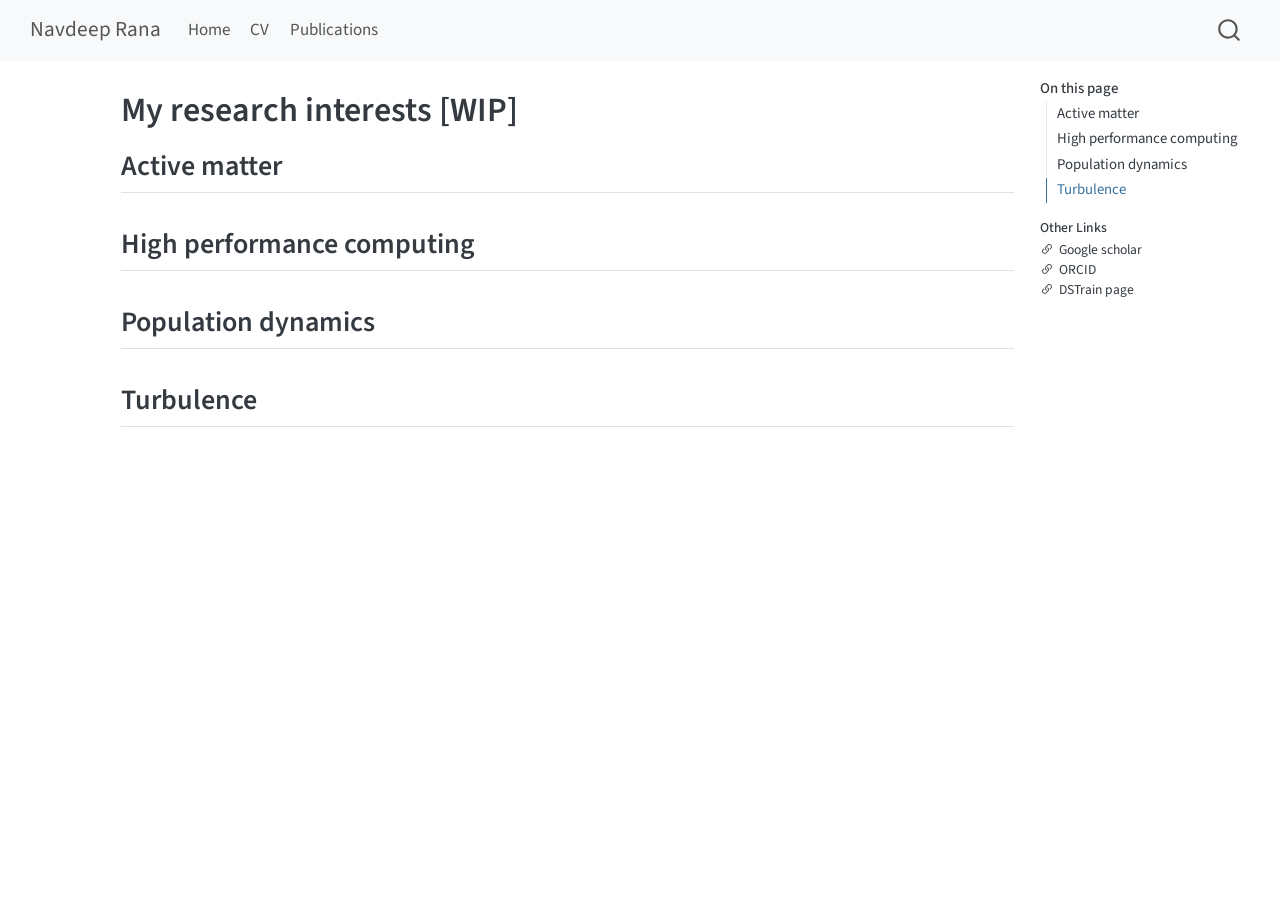
<file: research.html>
<!DOCTYPE html>
<html xmlns="http://www.w3.org/1999/xhtml" lang="en" xml:lang="en"><head>

<meta charset="utf-8">
<meta name="generator" content="quarto-1.9.37">

<meta name="viewport" content="width=device-width, initial-scale=1.0, user-scalable=yes">


<title>My research interests [WIP] – Navdeep Rana</title>
<style>
/* Default styles provided by pandoc.
** See https://pandoc.org/MANUAL.html#variables-for-html for config info.
*/
code{white-space: pre-wrap;}
span.smallcaps{font-variant: small-caps;}
div.columns{display: flex; gap: min(4vw, 1.5em);}
div.column{flex: auto; overflow-x: auto;}
div.hanging-indent{margin-left: 1.5em; text-indent: -1.5em;}
ul.task-list{list-style: none;}
ul.task-list li input[type="checkbox"] {
  width: 0.8em;
  margin: 0 0.8em 0.2em -1em; /* quarto-specific, see https://github.com/quarto-dev/quarto-cli/issues/4556 */ 
  vertical-align: middle;
}
</style>


<script src="site_libs/quarto-nav/quarto-nav.js"></script>
<script src="site_libs/quarto-nav/headroom.min.js"></script>
<script src="site_libs/clipboard/clipboard.min.js"></script>
<script src="site_libs/quarto-search/autocomplete.umd.js"></script>
<script src="site_libs/quarto-search/fuse.min.js"></script>
<script src="site_libs/quarto-search/quarto-search.js"></script>
<meta name="quarto:offset" content="./">
<script src="site_libs/quarto-html/quarto.js" type="module"></script>
<script src="site_libs/quarto-html/tabsets/tabsets.js" type="module"></script>
<script src="site_libs/quarto-html/popper.min.js"></script>
<script src="site_libs/quarto-html/tippy.umd.min.js"></script>
<script src="site_libs/quarto-html/anchor.min.js"></script>
<link href="site_libs/quarto-html/tippy.css" rel="stylesheet">
<link href="site_libs/quarto-html/quarto-syntax-highlighting-7f8f88aac4f3542376d5c11b86a4c14d.css" rel="stylesheet" id="quarto-text-highlighting-styles">
<script src="site_libs/bootstrap/bootstrap.min.js"></script>
<link href="site_libs/bootstrap/bootstrap-icons.css" rel="stylesheet">
<link href="site_libs/bootstrap/bootstrap-1cdd5d6473e443cb970a28a90420e2fe.min.css" rel="stylesheet" append-hash="true" id="quarto-bootstrap" data-mode="light">
<script id="quarto-search-options" type="application/json">{
  "location": "navbar",
  "copy-button": false,
  "collapse-after": 3,
  "panel-placement": "end",
  "type": "overlay",
  "limit": 50,
  "keyboard-shortcut": [
    "f",
    "/",
    "s"
  ],
  "show-item-context": false,
  "language": {
    "search-no-results-text": "No results",
    "search-matching-documents-text": "matching documents",
    "search-copy-link-title": "Copy link to search",
    "search-hide-matches-text": "Hide additional matches",
    "search-more-match-text": "more match in this document",
    "search-more-matches-text": "more matches in this document",
    "search-clear-button-title": "Clear",
    "search-text-placeholder": "",
    "search-detached-cancel-button-title": "Cancel",
    "search-submit-button-title": "Submit",
    "search-label": "Search"
  }
}</script>


<link rel="stylesheet" href="styles.css">
</head>

<body class="nav-fixed quarto-light">

<div id="quarto-search-results"></div>
  <header id="quarto-header" class="headroom fixed-top">
    <nav class="navbar navbar-expand-lg " data-bs-theme="dark">
      <div class="navbar-container container-fluid">
      <div class="navbar-brand-container mx-auto">
    <a class="navbar-brand" href="./index.html">
    <span class="navbar-title">Navdeep Rana</span>
    </a>
  </div>
            <div id="quarto-search" class="" title="Search"></div>
          <button class="navbar-toggler" type="button" data-bs-toggle="collapse" data-bs-target="#navbarCollapse" aria-controls="navbarCollapse" role="menu" aria-expanded="false" aria-label="Toggle navigation" onclick="if (window.quartoToggleHeadroom) { window.quartoToggleHeadroom(); }">
  <span class="navbar-toggler-icon"></span>
</button>
          <div class="collapse navbar-collapse" id="navbarCollapse">
            <ul class="navbar-nav navbar-nav-scroll me-auto">
  <li class="nav-item">
    <a class="nav-link" href="./index.html"> 
<span class="menu-text">Home</span></a>
  </li>  
  <li class="nav-item">
    <a class="nav-link" href="./cv.html"> 
<span class="menu-text">CV</span></a>
  </li>  
  <li class="nav-item">
    <a class="nav-link" href="./publications.html"> 
<span class="menu-text">Publications</span></a>
  </li>  
</ul>
          </div> <!-- /navcollapse -->
            <div class="quarto-navbar-tools">
</div>
      </div> <!-- /container-fluid -->
    </nav>
</header>
<!-- content -->
<div id="quarto-content" class="quarto-container page-columns page-rows-contents page-layout-article page-navbar">
<!-- sidebar -->
<!-- margin-sidebar -->
    <div id="quarto-margin-sidebar" class="sidebar margin-sidebar">
        <nav id="TOC" role="doc-toc" class="toc-active">
    <h2 id="toc-title">On this page</h2>
   
  <ul>
  <li><a href="#active-matter" id="toc-active-matter" class="nav-link active" data-scroll-target="#active-matter">Active matter</a></li>
  <li><a href="#high-performance-computing" id="toc-high-performance-computing" class="nav-link" data-scroll-target="#high-performance-computing">High performance computing</a></li>
  <li><a href="#population-dynamics" id="toc-population-dynamics" class="nav-link" data-scroll-target="#population-dynamics">Population dynamics</a></li>
  <li><a href="#turbulence" id="toc-turbulence" class="nav-link" data-scroll-target="#turbulence">Turbulence</a></li>
  </ul>
<div class="quarto-other-links"><h2>Other Links</h2><ul><li><a href="https://scholar.google.com/citations?user=0kxzpUUAAAAJ"><i class="bi bi-link-45deg"></i>Google scholar</a></li><li><a href="https://orcid.org/0000-0002-4432-3982"><i class="bi bi-link-45deg"></i>ORCID</a></li><li><a href="https://www.uio.no/dscience/english/dstrain/postdoctoral-fellows-call2/navdeep-rana.html"><i class="bi bi-link-45deg"></i>DSTrain page</a></li></ul></div></nav>
    </div>
<!-- main -->
<main class="content" id="quarto-document-content">

<header id="title-block-header" class="quarto-title-block default">
<div class="quarto-title">
<h1 class="title">My research interests [WIP]</h1>
</div>



<div class="quarto-title-meta">

    
  
    
  </div>
  


</header>


<section id="active-matter" class="level2">
<h2 class="anchored" data-anchor-id="active-matter">Active matter</h2>
</section>
<section id="high-performance-computing" class="level2">
<h2 class="anchored" data-anchor-id="high-performance-computing">High performance computing</h2>
</section>
<section id="population-dynamics" class="level2">
<h2 class="anchored" data-anchor-id="population-dynamics">Population dynamics</h2>
</section>
<section id="turbulence" class="level2">
<h2 class="anchored" data-anchor-id="turbulence">Turbulence</h2>


</section>

</main> <!-- /main -->
<script id="quarto-html-after-body" type="application/javascript">
  window.document.addEventListener("DOMContentLoaded", function (event) {
    const icon = "";
    const anchorJS = new window.AnchorJS();
    anchorJS.options = {
      placement: 'right',
      icon: icon
    };
    anchorJS.add('.anchored');
    const isCodeAnnotation = (el) => {
      for (const clz of el.classList) {
        if (clz.startsWith('code-annotation-')) {                     
          return true;
        }
      }
      return false;
    }
    const onCopySuccess = function(e) {
      // button target
      const button = e.trigger;
      // don't keep focus
      button.blur();
      // flash "checked"
      button.classList.add('code-copy-button-checked');
      var currentTitle = button.getAttribute("title");
      button.setAttribute("title", "Copied!");
      let tooltip;
      if (window.bootstrap) {
        button.setAttribute("data-bs-toggle", "tooltip");
        button.setAttribute("data-bs-placement", "left");
        button.setAttribute("data-bs-title", "Copied!");
        tooltip = new bootstrap.Tooltip(button, 
          { trigger: "manual", 
            customClass: "code-copy-button-tooltip",
            offset: [0, -8]});
        tooltip.show();    
      }
      setTimeout(function() {
        if (tooltip) {
          tooltip.hide();
          button.removeAttribute("data-bs-title");
          button.removeAttribute("data-bs-toggle");
          button.removeAttribute("data-bs-placement");
        }
        button.setAttribute("title", currentTitle);
        button.classList.remove('code-copy-button-checked');
      }, 1000);
      // clear code selection
      e.clearSelection();
    }
    const getTextToCopy = function(trigger) {
      const outerScaffold = trigger.parentElement.cloneNode(true);
      const codeEl = outerScaffold.querySelector('code');
      for (const childEl of codeEl.children) {
        if (isCodeAnnotation(childEl)) {
          childEl.remove();
        }
      }
      return codeEl.innerText;
    }
    const clipboard = new window.ClipboardJS('.code-copy-button:not([data-in-quarto-modal])', {
      text: getTextToCopy
    });
    clipboard.on('success', onCopySuccess);
    if (window.document.getElementById('quarto-embedded-source-code-modal')) {
      const clipboardModal = new window.ClipboardJS('.code-copy-button[data-in-quarto-modal]', {
        text: getTextToCopy,
        container: window.document.getElementById('quarto-embedded-source-code-modal')
      });
      clipboardModal.on('success', onCopySuccess);
    }
      var localhostRegex = new RegExp(/^(?:http|https):\/\/localhost\:?[0-9]*\//);
      var mailtoRegex = new RegExp(/^mailto:/);
        var filterRegex = new RegExp("https:\/\/navdeeprana\.github\.io\/");
      var isInternal = (href) => {
          return filterRegex.test(href) || localhostRegex.test(href) || mailtoRegex.test(href);
      }
      // Inspect non-navigation links and adorn them if external
     var links = window.document.querySelectorAll('a[href]:not(.nav-link):not(.navbar-brand):not(.toc-action):not(.sidebar-link):not(.sidebar-item-toggle):not(.pagination-link):not(.no-external):not([aria-hidden]):not(.dropdown-item):not(.quarto-navigation-tool):not(.about-link)');
      for (var i=0; i<links.length; i++) {
        const link = links[i];
        if (!isInternal(link.href)) {
          // undo the damage that might have been done by quarto-nav.js in the case of
          // links that we want to consider external
          if (link.dataset.originalHref !== undefined) {
            link.href = link.dataset.originalHref;
          }
        }
      }
    function tippyHover(el, contentFn, onTriggerFn, onUntriggerFn) {
      const config = {
        allowHTML: true,
        maxWidth: 500,
        delay: 100,
        arrow: false,
        appendTo: function(el) {
            return el.parentElement;
        },
        interactive: true,
        interactiveBorder: 10,
        theme: 'quarto',
        placement: 'bottom-start',
      };
      if (contentFn) {
        config.content = contentFn;
      }
      if (onTriggerFn) {
        config.onTrigger = onTriggerFn;
      }
      if (onUntriggerFn) {
        config.onUntrigger = onUntriggerFn;
      }
      window.tippy(el, config); 
    }
    const noterefs = window.document.querySelectorAll('a[role="doc-noteref"]');
    for (var i=0; i<noterefs.length; i++) {
      const ref = noterefs[i];
      tippyHover(ref, function() {
        // use id or data attribute instead here
        let href = ref.getAttribute('data-footnote-href') || ref.getAttribute('href');
        try { href = new URL(href).hash; } catch {}
        const id = href.replace(/^#\/?/, "");
        const note = window.document.getElementById(id);
        if (note) {
          return note.innerHTML;
        } else {
          return "";
        }
      });
    }
    const xrefs = window.document.querySelectorAll('a.quarto-xref');
    const processXRef = (id, note) => {
      // Strip column container classes
      const stripColumnClz = (el) => {
        el.classList.remove("page-full", "page-columns");
        if (el.children) {
          for (const child of el.children) {
            stripColumnClz(child);
          }
        }
      }
      stripColumnClz(note)
      if (id === null || id.startsWith('sec-')) {
        // Special case sections, only their first couple elements
        const container = document.createElement("div");
        if (note.children && note.children.length > 2) {
          container.appendChild(note.children[0].cloneNode(true));
          for (let i = 1; i < note.children.length; i++) {
            const child = note.children[i];
            if (child.tagName === "P" && child.innerText === "") {
              continue;
            } else {
              container.appendChild(child.cloneNode(true));
              break;
            }
          }
          if (window.Quarto?.typesetMath) {
            window.Quarto.typesetMath(container);
          }
          return container.innerHTML
        } else {
          if (window.Quarto?.typesetMath) {
            window.Quarto.typesetMath(note);
          }
          return note.innerHTML;
        }
      } else {
        // Remove any anchor links if they are present
        const anchorLink = note.querySelector('a.anchorjs-link');
        if (anchorLink) {
          anchorLink.remove();
        }
        if (window.Quarto?.typesetMath) {
          window.Quarto.typesetMath(note);
        }
        if (note.classList.contains("callout")) {
          return note.outerHTML;
        } else {
          return note.innerHTML;
        }
      }
    }
    for (var i=0; i<xrefs.length; i++) {
      const xref = xrefs[i];
      tippyHover(xref, undefined, function(instance) {
        instance.disable();
        let url = xref.getAttribute('href');
        let hash = undefined; 
        if (url.startsWith('#')) {
          hash = url;
        } else {
          try { hash = new URL(url).hash; } catch {}
        }
        if (hash) {
          const id = hash.replace(/^#\/?/, "");
          const note = window.document.getElementById(id);
          if (note !== null) {
            try {
              const html = processXRef(id, note.cloneNode(true));
              instance.setContent(html);
            } finally {
              instance.enable();
              instance.show();
            }
          } else {
            // See if we can fetch this
            fetch(url.split('#')[0])
            .then(res => res.text())
            .then(html => {
              const parser = new DOMParser();
              const htmlDoc = parser.parseFromString(html, "text/html");
              const note = htmlDoc.getElementById(id);
              if (note !== null) {
                const html = processXRef(id, note);
                instance.setContent(html);
              } 
            }).finally(() => {
              instance.enable();
              instance.show();
            });
          }
        } else {
          // See if we can fetch a full url (with no hash to target)
          // This is a special case and we should probably do some content thinning / targeting
          fetch(url)
          .then(res => res.text())
          .then(html => {
            const parser = new DOMParser();
            const htmlDoc = parser.parseFromString(html, "text/html");
            const note = htmlDoc.querySelector('main.content');
            if (note !== null) {
              // This should only happen for chapter cross references
              // (since there is no id in the URL)
              // remove the first header
              if (note.children.length > 0 && note.children[0].tagName === "HEADER") {
                note.children[0].remove();
              }
              const html = processXRef(null, note);
              instance.setContent(html);
            } 
          }).finally(() => {
            instance.enable();
            instance.show();
          });
        }
      }, function(instance) {
      });
    }
        let selectedAnnoteEl;
        const selectorForAnnotation = ( cell, annotation) => {
          let cellAttr = 'data-code-cell="' + cell + '"';
          let lineAttr = 'data-code-annotation="' +  annotation + '"';
          const selector = 'span[' + cellAttr + '][' + lineAttr + ']';
          return selector;
        }
        const selectCodeLines = (annoteEl) => {
          const doc = window.document;
          const targetCell = annoteEl.getAttribute("data-target-cell");
          const targetAnnotation = annoteEl.getAttribute("data-target-annotation");
          const annoteSpan = window.document.querySelector(selectorForAnnotation(targetCell, targetAnnotation));
          const lines = annoteSpan.getAttribute("data-code-lines").split(",");
          const lineIds = lines.map((line) => {
            return targetCell + "-" + line;
          })
          let top = null;
          let height = null;
          let parent = null;
          if (lineIds.length > 0) {
              //compute the position of the single el (top and bottom and make a div)
              const el = window.document.getElementById(lineIds[0]);
              top = el.offsetTop;
              height = el.offsetHeight;
              parent = el.parentElement.parentElement;
            if (lineIds.length > 1) {
              const lastEl = window.document.getElementById(lineIds[lineIds.length - 1]);
              const bottom = lastEl.offsetTop + lastEl.offsetHeight;
              height = bottom - top;
            }
            if (top !== null && height !== null && parent !== null) {
              // cook up a div (if necessary) and position it 
              let div = window.document.getElementById("code-annotation-line-highlight");
              if (div === null) {
                div = window.document.createElement("div");
                div.setAttribute("id", "code-annotation-line-highlight");
                div.style.position = 'absolute';
                parent.appendChild(div);
              }
              div.style.top = top - 2 + "px";
              div.style.height = height + 4 + "px";
              div.style.left = 0;
              let gutterDiv = window.document.getElementById("code-annotation-line-highlight-gutter");
              if (gutterDiv === null) {
                gutterDiv = window.document.createElement("div");
                gutterDiv.setAttribute("id", "code-annotation-line-highlight-gutter");
                gutterDiv.style.position = 'absolute';
                const codeCell = window.document.getElementById(targetCell);
                const gutter = codeCell.querySelector('.code-annotation-gutter');
                gutter.appendChild(gutterDiv);
              }
              gutterDiv.style.top = top - 2 + "px";
              gutterDiv.style.height = height + 4 + "px";
            }
            selectedAnnoteEl = annoteEl;
          }
        };
        const unselectCodeLines = () => {
          const elementsIds = ["code-annotation-line-highlight", "code-annotation-line-highlight-gutter"];
          elementsIds.forEach((elId) => {
            const div = window.document.getElementById(elId);
            if (div) {
              div.remove();
            }
          });
          selectedAnnoteEl = undefined;
        };
          // Handle positioning of the toggle
      window.addEventListener(
        "resize",
        throttle(() => {
          elRect = undefined;
          if (selectedAnnoteEl) {
            selectCodeLines(selectedAnnoteEl);
          }
        }, 10)
      );
      function throttle(fn, ms) {
      let throttle = false;
      let timer;
        return (...args) => {
          if(!throttle) { // first call gets through
              fn.apply(this, args);
              throttle = true;
          } else { // all the others get throttled
              if(timer) clearTimeout(timer); // cancel #2
              timer = setTimeout(() => {
                fn.apply(this, args);
                timer = throttle = false;
              }, ms);
          }
        };
      }
        // Attach click handler to the DT
        const annoteDls = window.document.querySelectorAll('dt[data-target-cell]');
        for (const annoteDlNode of annoteDls) {
          annoteDlNode.addEventListener('click', (event) => {
            const clickedEl = event.target;
            if (clickedEl !== selectedAnnoteEl) {
              unselectCodeLines();
              const activeEl = window.document.querySelector('dt[data-target-cell].code-annotation-active');
              if (activeEl) {
                activeEl.classList.remove('code-annotation-active');
              }
              selectCodeLines(clickedEl);
              clickedEl.classList.add('code-annotation-active');
            } else {
              // Unselect the line
              unselectCodeLines();
              clickedEl.classList.remove('code-annotation-active');
            }
          });
        }
    const findCites = (el) => {
      const parentEl = el.parentElement;
      if (parentEl) {
        const cites = parentEl.dataset.cites;
        if (cites) {
          return {
            el,
            cites: cites.split(' ')
          };
        } else {
          return findCites(el.parentElement)
        }
      } else {
        return undefined;
      }
    };
    var bibliorefs = window.document.querySelectorAll('a[role="doc-biblioref"]');
    for (var i=0; i<bibliorefs.length; i++) {
      const ref = bibliorefs[i];
      const citeInfo = findCites(ref);
      if (citeInfo) {
        tippyHover(citeInfo.el, function() {
          var popup = window.document.createElement('div');
          citeInfo.cites.forEach(function(cite) {
            var citeDiv = window.document.createElement('div');
            citeDiv.classList.add('hanging-indent');
            citeDiv.classList.add('csl-entry');
            var biblioDiv = window.document.getElementById('ref-' + cite);
            if (biblioDiv) {
              citeDiv.innerHTML = biblioDiv.innerHTML;
            }
            popup.appendChild(citeDiv);
          });
          return popup.innerHTML;
        });
      }
    }
  });
  </script>
</div> <!-- /content -->




</body></html>
</file>
<file: site_libs/quarto-html/tippy.css>
.tippy-box[data-animation=fade][data-state=hidden]{opacity:0}[data-tippy-root]{max-width:calc(100vw - 10px)}.tippy-box{position:relative;background-color:#333;color:#fff;border-radius:4px;font-size:14px;line-height:1.4;white-space:normal;outline:0;transition-property:transform,visibility,opacity}.tippy-box[data-placement^=top]>.tippy-arrow{bottom:0}.tippy-box[data-placement^=top]>.tippy-arrow:before{bottom:-7px;left:0;border-width:8px 8px 0;border-top-color:initial;transform-origin:center top}.tippy-box[data-placement^=bottom]>.tippy-arrow{top:0}.tippy-box[data-placement^=bottom]>.tippy-arrow:before{top:-7px;left:0;border-width:0 8px 8px;border-bottom-color:initial;transform-origin:center bottom}.tippy-box[data-placement^=left]>.tippy-arrow{right:0}.tippy-box[data-placement^=left]>.tippy-arrow:before{border-width:8px 0 8px 8px;border-left-color:initial;right:-7px;transform-origin:center left}.tippy-box[data-placement^=right]>.tippy-arrow{left:0}.tippy-box[data-placement^=right]>.tippy-arrow:before{left:-7px;border-width:8px 8px 8px 0;border-right-color:initial;transform-origin:center right}.tippy-box[data-inertia][data-state=visible]{transition-timing-function:cubic-bezier(.54,1.5,.38,1.11)}.tippy-arrow{width:16px;height:16px;color:#333}.tippy-arrow:before{content:"";position:absolute;border-color:transparent;border-style:solid}.tippy-content{position:relative;padding:5px 9px;z-index:1}
</file>
<file: site_libs/quarto-html/quarto-syntax-highlighting-7f8f88aac4f3542376d5c11b86a4c14d.css>
/* quarto syntax highlight colors */
:root {
  --quarto-hl-ot-color: #003B4F;
  --quarto-hl-at-color: #657422;
  --quarto-hl-ss-color: #20794D;
  --quarto-hl-an-color: #5E5E5E;
  --quarto-hl-fu-color: #4758AB;
  --quarto-hl-st-color: #20794D;
  --quarto-hl-cf-color: #003B4F;
  --quarto-hl-op-color: #5E5E5E;
  --quarto-hl-er-color: #AD0000;
  --quarto-hl-bn-color: #AD0000;
  --quarto-hl-al-color: #AD0000;
  --quarto-hl-va-color: #111111;
  --quarto-hl-bu-color: inherit;
  --quarto-hl-ex-color: inherit;
  --quarto-hl-pp-color: #AD0000;
  --quarto-hl-in-color: #5E5E5E;
  --quarto-hl-vs-color: #20794D;
  --quarto-hl-wa-color: #5E5E5E;
  --quarto-hl-do-color: #5E5E5E;
  --quarto-hl-im-color: #00769E;
  --quarto-hl-ch-color: #20794D;
  --quarto-hl-dt-color: #AD0000;
  --quarto-hl-fl-color: #AD0000;
  --quarto-hl-co-color: #5E5E5E;
  --quarto-hl-cv-color: #5E5E5E;
  --quarto-hl-cn-color: #8f5902;
  --quarto-hl-sc-color: #5E5E5E;
  --quarto-hl-dv-color: #AD0000;
  --quarto-hl-kw-color: #003B4F;
}

/* other quarto variables */
:root {
  --quarto-font-monospace: SFMono-Regular, Menlo, Monaco, Consolas, "Liberation Mono", "Courier New", monospace;
}

/* syntax highlight based on Pandoc's rules */
pre > code.sourceCode > span {
  color: #003B4F;
}

code.sourceCode > span {
  color: #003B4F;
}

div.sourceCode,
div.sourceCode pre.sourceCode {
  color: #003B4F;
}

/* Normal */
code span {
  color: #003B4F;
}

/* Alert */
code span.al {
  color: #AD0000;
  font-style: inherit;
}

/* Annotation */
code span.an {
  color: #5E5E5E;
  font-style: inherit;
}

/* Attribute */
code span.at {
  color: #657422;
  font-style: inherit;
}

/* BaseN */
code span.bn {
  color: #AD0000;
  font-style: inherit;
}

/* BuiltIn */
code span.bu {
  font-style: inherit;
}

/* ControlFlow */
code span.cf {
  color: #003B4F;
  font-weight: bold;
  font-style: inherit;
}

/* Char */
code span.ch {
  color: #20794D;
  font-style: inherit;
}

/* Constant */
code span.cn {
  color: #8f5902;
  font-style: inherit;
}

/* Comment */
code span.co {
  color: #5E5E5E;
  font-style: inherit;
}

/* CommentVar */
code span.cv {
  color: #5E5E5E;
  font-style: italic;
}

/* Documentation */
code span.do {
  color: #5E5E5E;
  font-style: italic;
}

/* DataType */
code span.dt {
  color: #AD0000;
  font-style: inherit;
}

/* DecVal */
code span.dv {
  color: #AD0000;
  font-style: inherit;
}

/* Error */
code span.er {
  color: #AD0000;
  font-style: inherit;
}

/* Extension */
code span.ex {
  font-style: inherit;
}

/* Float */
code span.fl {
  color: #AD0000;
  font-style: inherit;
}

/* Function */
code span.fu {
  color: #4758AB;
  font-style: inherit;
}

/* Import */
code span.im {
  color: #00769E;
  font-style: inherit;
}

/* Information */
code span.in {
  color: #5E5E5E;
  font-style: inherit;
}

/* Keyword */
code span.kw {
  color: #003B4F;
  font-weight: bold;
  font-style: inherit;
}

/* Operator */
code span.op {
  color: #5E5E5E;
  font-style: inherit;
}

/* Other */
code span.ot {
  color: #003B4F;
  font-style: inherit;
}

/* Preprocessor */
code span.pp {
  color: #AD0000;
  font-style: inherit;
}

/* SpecialChar */
code span.sc {
  color: #5E5E5E;
  font-style: inherit;
}

/* SpecialString */
code span.ss {
  color: #20794D;
  font-style: inherit;
}

/* String */
code span.st {
  color: #20794D;
  font-style: inherit;
}

/* Variable */
code span.va {
  color: #111111;
  font-style: inherit;
}

/* VerbatimString */
code span.vs {
  color: #20794D;
  font-style: inherit;
}

/* Warning */
code span.wa {
  color: #5E5E5E;
  font-style: italic;
}

.prevent-inlining {
  content: "</";
}

/*# sourceMappingURL=789ad8cd35626ba772517505b42a116e.css.map */
</file>
<file: styles.css>
/* css styles */
</file>
